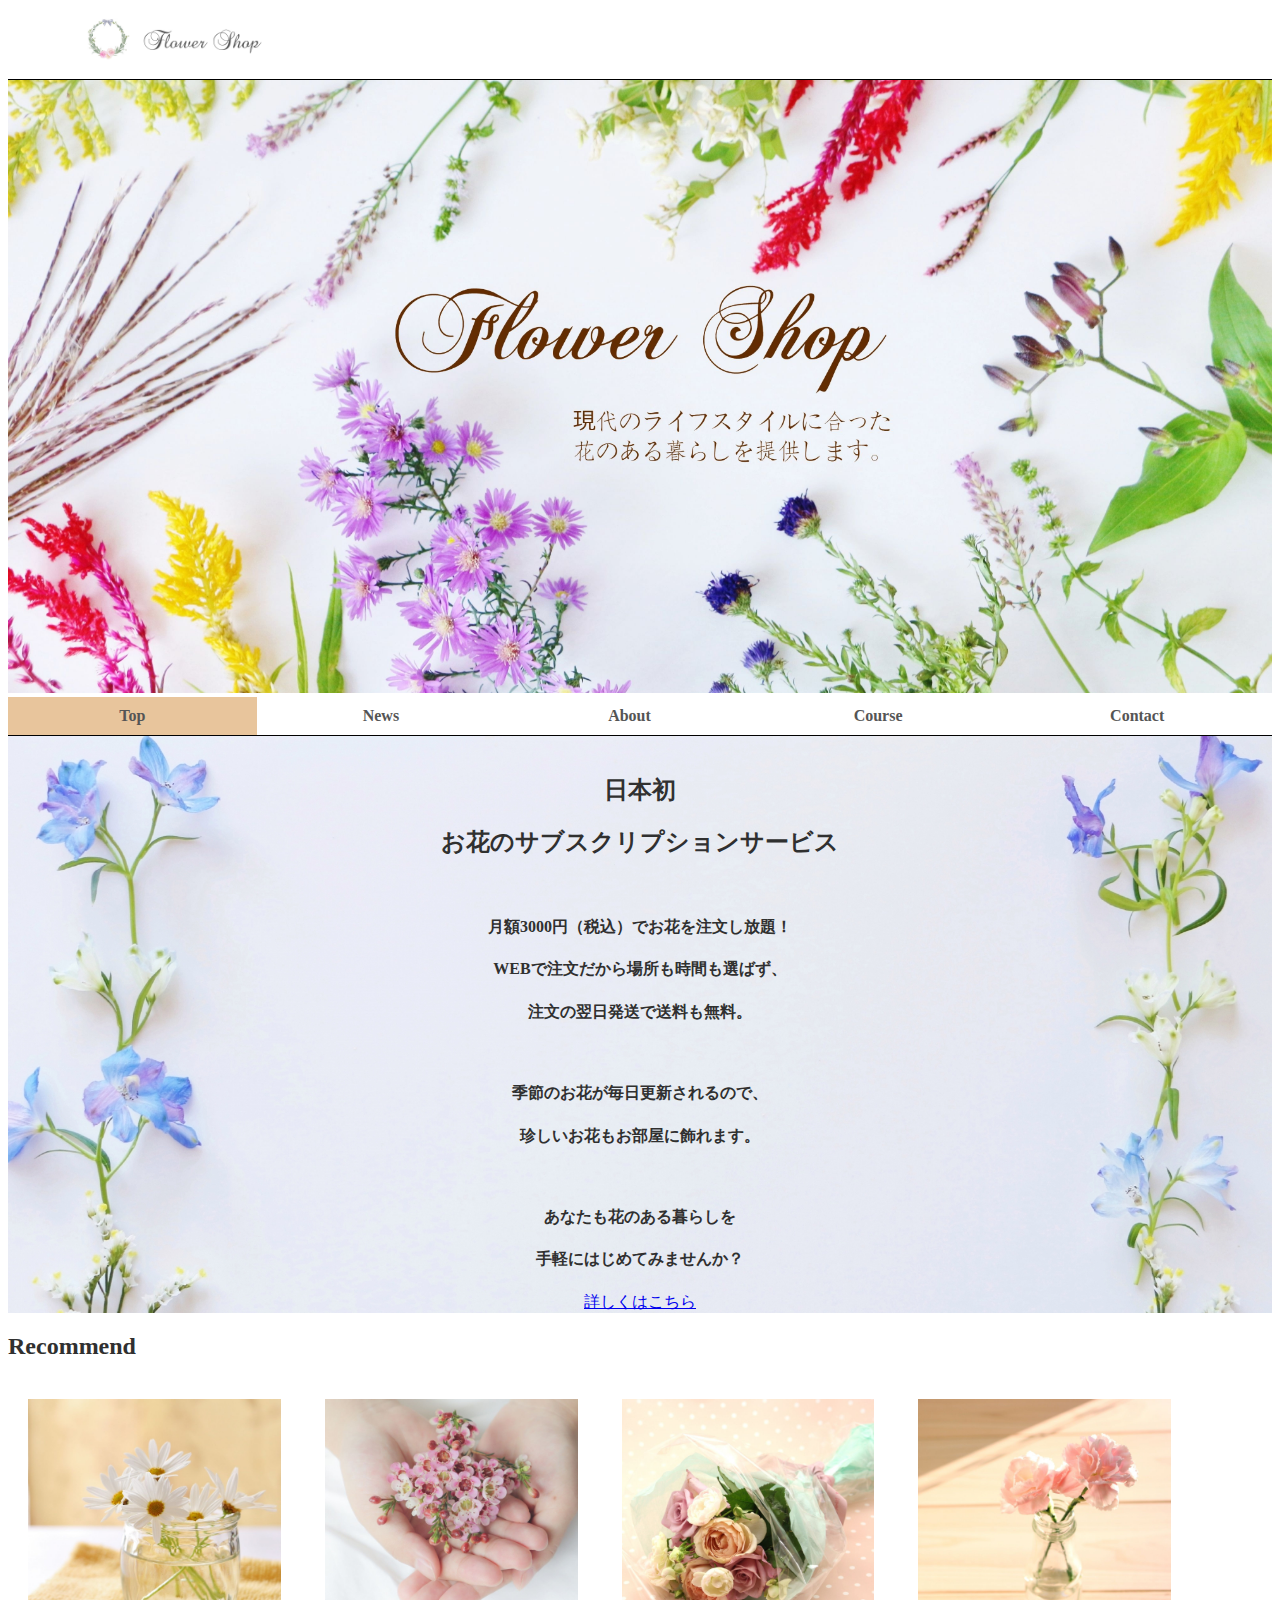
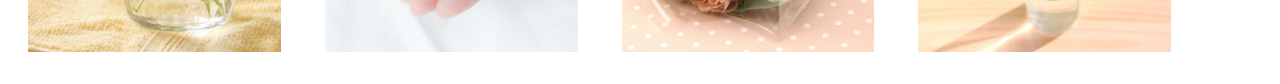
<file: portfolio_flower/index.html>
<!DOCTYPE html>
<html lang="ja">
<head>
    <meta charset="UTF-8">
    <link rel="stylesheet" href="css/top.css">
    <title>Flower Shop｜Top</title>
</head>
<body>
<!-- header -->
    <h1><img src="img/flower_21.jpg" alt="アイコン" id="icon"></h1>
    <img src="img/flower_08.jpg" alt="トップ画像" class="img_size_width">
<!-- navi -->
    <nav id="global_navi">
        <ul>
            <li class="current"><a href="index.html">Top</a></li>
            <li><a href="news.html">News</a></li>
            <li><a href="about.html">About</a></li>
            <li><a href="course.html">Course</a></li>
            <li><a href="contact.html">Contact</a></li>
        </ul>
    </nav>
    
<!-- main -->
    <!--img src="img/flower_09.jpg" alt="フレーム" class="img_size_recommend"-->
<div id="details">
    <br>
    <h2>日本初</h2>
    <h2>お花のサブスクリプションサービス</h2>
    <br>
    <h4>月額3000円（税込）でお花を注文し放題！</h4>
    <h4>WEBで注文だから場所も時間も選ばず、</h4>
    <h4>注文の翌日発送で送料も無料。</h4>
    <br>
    <h4>季節のお花が毎日更新されるので、</h4>
    <h4>珍しいお花もお部屋に飾れます。</h4>
    <br>
    <h4>あなたも花のある暮らしを</h4>
    <h4>手軽にはじめてみませんか？</h4>
    <a href="course.html">詳しくはこちら</a>
</div>
    
<div id="recommend">
    <h2>Recommend</h2>
    <a href="item.html"><img src="img/flower_18.jpg" alt="1位" class="img_size_recommend"></a>
    <a href="item.html"><img src="img/flower_15.jpg" alt="2位" class="img_size_recommend"></a>
    <a href="item.html"><img src="img/flower_16.jpg" alt="3位" class="img_size_recommend"></a>
    <a href="item.html"><img src="img/flower_17.jpg" alt="4位" class="img_size_recommend"></a>

</div>
    
<!-- hooter -->
</body>
</html>
</file>
<file: portfolio_flower/css/top.css>
@charset "UTF-8";
#icon{
    width: 20%;
    margin: 0px;
    margin-left: 5%;
    padding: 0;
}
h1{
    background-color: white;
    color: #8f6552;
    font-family: "Monotype Corsiva",fantasy;
    margin: 0;
    padding: 0;
    border-bottom: 1px solid black;
}
#global_navi{
    border-bottom: 1px solid black;
}
#global_navi ul {
    margin: 0;
    padding: 0;
    width: 100%;
    display: table;
    text-align: center;
    font-family: "Monotype Corsiva",fantasy;
}

#global_navi ul li {
    display: table-cell;
    min-width: 50px;
}

#global_navi ul li a {
    display: block;
    width: 100%;
    padding: 10px 0px;
    text-decoration: none;
    color: #555;
    font-weight: bold;
}

ul li.current{
    background-color: #e8c59c;
    transition: background-color .5s;
}
ul li.current a{
    color: #555;
}
ul li:hover{
    background-color: #FFF2CC;
    transition: background-color .5s;
}

.img_size_width {
    max-width: 100%;
    height: auto;
    margin: 0px;
    padding: 0px;
}

.img_size_recommend {
    max-width: 20%;
    border: 10px solid white;
    height: auto;
    margin: 10px;
}

#details{
    font-family: serif;
    text-align: center;
    background-image: url("img/flower_12.jpg");
    background-size: 100%;
    color: #303030;
}

#recommend h2 {
    font-family: "Monotype Corsiva",fantasy;
    color: #303030;
}

#recommend a :hover{
    border: 10px solid #DCDCDC;
    transition: border .5s;
}
</file>
